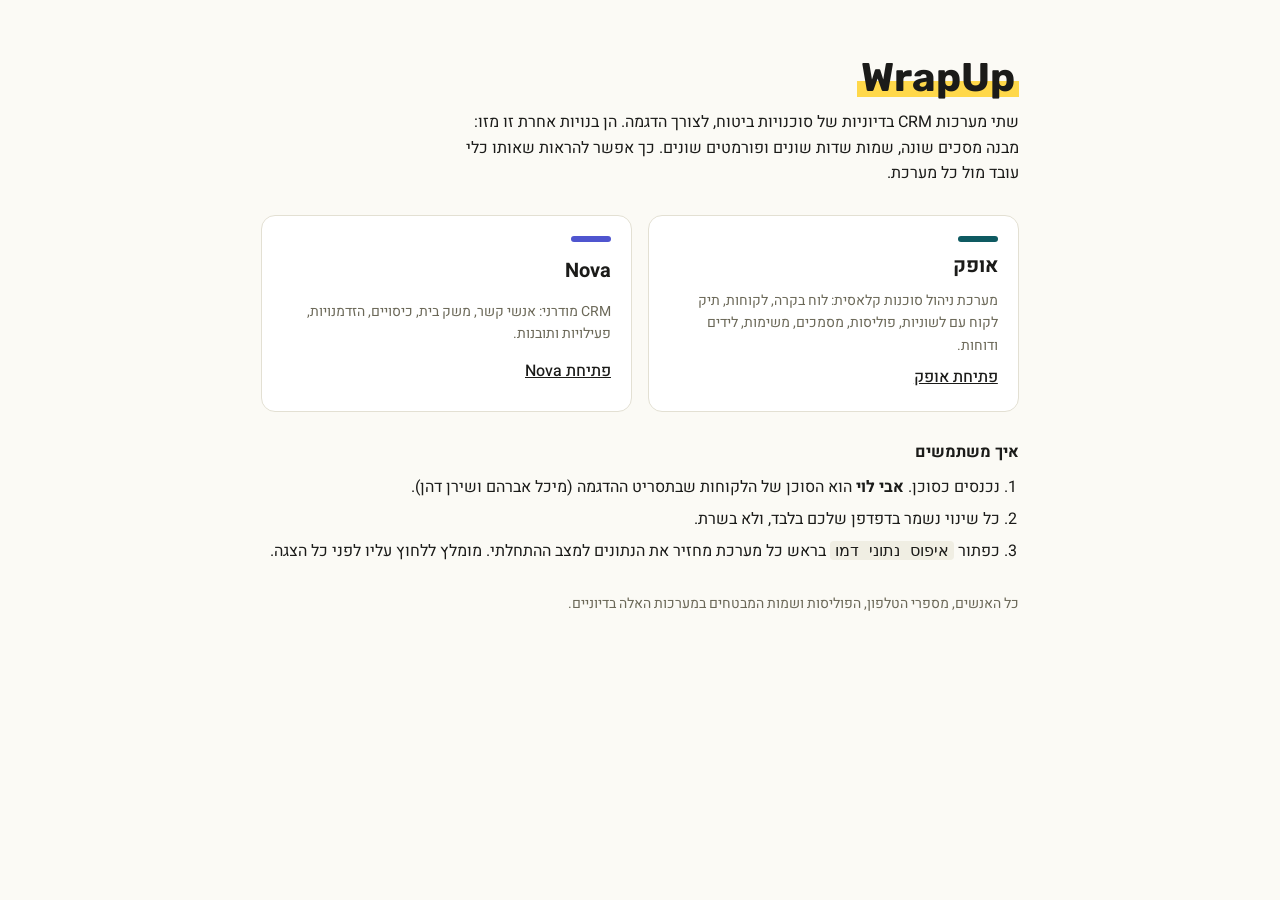
<file: index.html>
<!doctype html>
<html lang="he" dir="rtl">
<head>
<meta charset="utf-8">
<meta name="viewport" content="width=device-width, initial-scale=1">
<title>WrapUp · מערכות הדמה</title>
<link rel="preconnect" href="https://fonts.googleapis.com">
<link rel="stylesheet" href="https://fonts.googleapis.com/css2?family=Heebo:wght@400;500;700&family=Rubik:wght@700&display=swap">
<style>
  :root { --bg: #fbfaf5; --fg: #1b1b19; --muted: #6b6858; --line: #e3e0d3; --mark: #ffd84a; color-scheme: light; }
  * { box-sizing: border-box; }
  body { margin: 0; background: var(--bg); color: var(--fg); font: 16px/1.6 "Heebo", "Segoe UI", Arial, sans-serif; }
  main { max-width: 860px; margin: 0 auto; padding: 56px max(16px, 4vw) 72px; display: grid; gap: 28px; }
  h1 { margin: 0; font: 700 40px/1.1 "Rubik", "Heebo", Arial, sans-serif; }
  h1 span { background: linear-gradient(transparent 58%, var(--mark) 58%, var(--mark) 92%, transparent 92%); padding-inline: 4px; }
  p { margin: 0; max-width: 62ch; }
  .muted { color: var(--muted); font-size: 14px; }
  .sites { display: grid; grid-template-columns: repeat(auto-fit, minmax(260px, 1fr)); gap: 16px; }
  .site { display: grid; gap: 8px; padding: 20px; border: 1px solid var(--line); border-radius: 14px; background: #fff; text-decoration: none; color: inherit; }
  .site:hover { border-color: var(--fg); }
  .site b { font-size: 20px; }
  .swatch { width: 40px; height: 6px; border-radius: 3px; }
  .go { font-weight: 500; text-decoration: underline; }
  ol { margin: 0; padding-inline-start: 1.2em; display: grid; gap: 6px; }
  code { background: #f0eee3; border-radius: 4px; padding: 0 5px; }
</style>
</head>
<body>
<main>
  <div style="display:grid;gap:10px">
    <h1><span>WrapUp</span></h1>
    <p>שתי מערכות CRM בדיוניות של סוכנויות ביטוח, לצורך הדגמה. הן בנויות אחרת זו מזו: מבנה מסכים שונה, שמות שדות שונים ופורמטים שונים. כך אפשר להראות שאותו כלי עובד מול כל מערכת.</p>
  </div>
  <div class="sites">
    <a class="site" href="ofek/"><span class="swatch" style="background:#0e5a61"></span><b>אופק</b><span class="muted">מערכת ניהול סוכנות קלאסית: לוח בקרה, לקוחות, תיק לקוח עם לשוניות, פוליסות, מסמכים, משימות, לידים ודוחות.</span><span class="go">פתיחת אופק</span></a>
    <a class="site" href="nova/"><span class="swatch" style="background:#4f55cf"></span><b>Nova</b><span class="muted">CRM מודרני: אנשי קשר, משק בית, כיסויים, הזדמנויות, פעילויות ותובנות.</span><span class="go">פתיחת Nova</span></a>
  </div>
  <div style="display:grid;gap:10px">
    <b>איך משתמשים</b>
    <ol>
      <li>נכנסים כסוכן. <b>אבי לוי</b> הוא הסוכן של הלקוחות שבתסריט ההדגמה (מיכל אברהם ושירן דהן).</li>
      <li>כל שינוי נשמר בדפדפן שלכם בלבד, ולא בשרת.</li>
      <li>כפתור <code>איפוס נתוני דמו</code> בראש כל מערכת מחזיר את הנתונים למצב ההתחלתי. מומלץ ללחוץ עליו לפני כל הצגה.</li>
    </ol>
  </div>
  <p class="muted">כל האנשים, מספרי הטלפון, הפוליסות ושמות המבטחים במערכות האלה בדיוניים.</p>
</main>
</body>
</html>
</file>
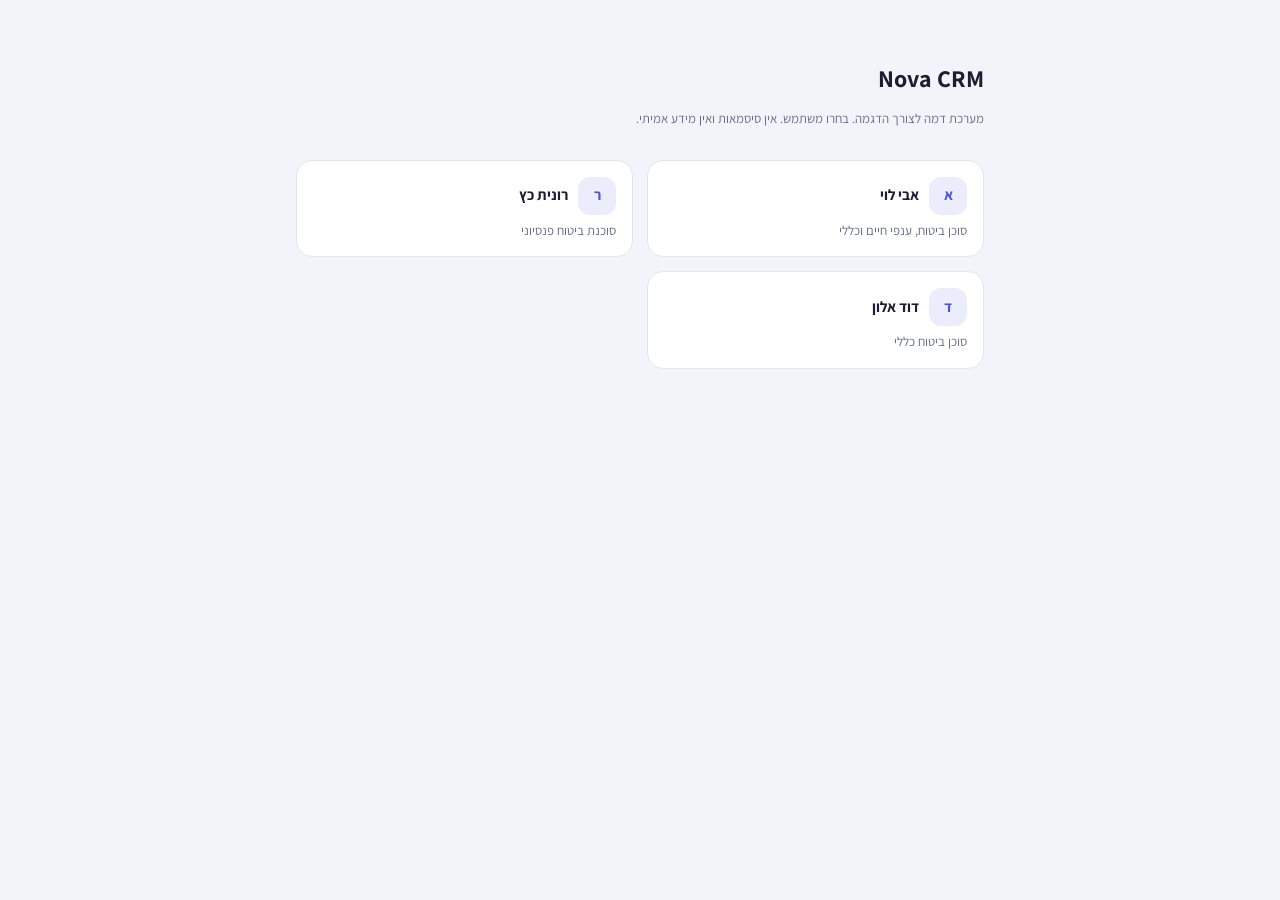
<file: nova/index.html>
<!doctype html>
<html lang="he" dir="rtl">
<head>
<meta charset="utf-8">
<meta name="viewport" content="width=device-width, initial-scale=1">
<meta name="crm-system" content="nova">
<title>Nova CRM (דמה)</title>
<link rel="preconnect" href="https://fonts.googleapis.com">
<link rel="stylesheet" href="https://fonts.googleapis.com/css2?family=Assistant:wght@400;600;700&display=swap">
<link rel="stylesheet" href="style.css">
</head>
<body data-system="nova">
<div id="app"></div>
<script src="../shared/seed.js"></script>
<script src="app.js"></script>
</body>
</html>
</file>
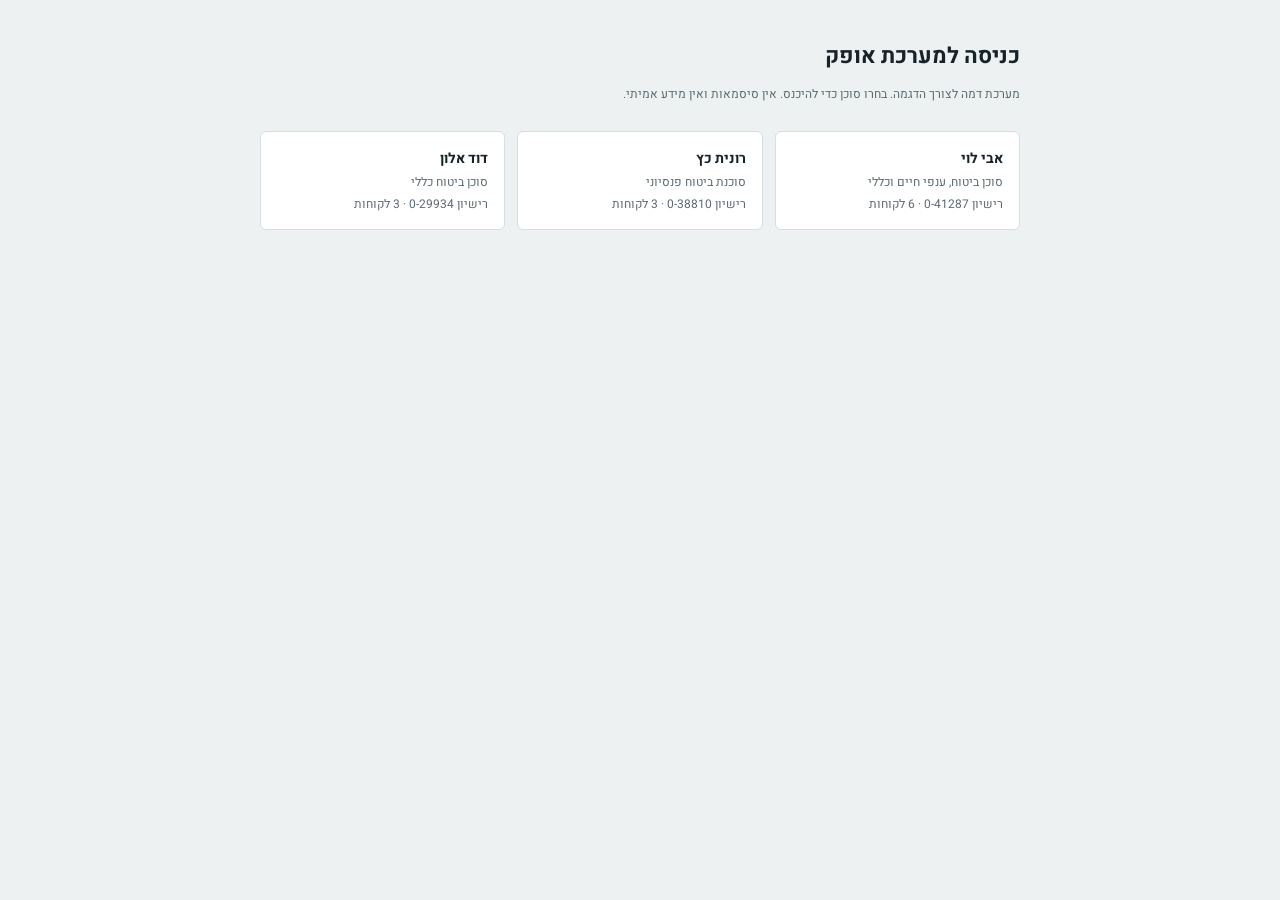
<file: ofek/index.html>
<!doctype html>
<html lang="he" dir="rtl">
<head>
<meta charset="utf-8">
<meta name="viewport" content="width=device-width, initial-scale=1">
<meta name="crm-system" content="ofek">
<title>אופק · ניהול סוכנות (דמה)</title>
<link rel="preconnect" href="https://fonts.googleapis.com">
<link rel="stylesheet" href="https://fonts.googleapis.com/css2?family=Heebo:wght@400;500;700&display=swap">
<link rel="stylesheet" href="style.css">
</head>
<body data-system="ofek">
<div id="app"></div>
<script src="../shared/seed.js"></script>
<script src="app.js"></script>
</body>
</html>
</file>
<file: nova/style.css>
/* Nova: a modern SaaS-style CRM. Ink-indigo rail, airy cards, rounded controls. Built to look and work differently from אופק. */
:root {
  --bg: #f3f4fa; --surface: #ffffff; --line: #e2e4f0; --fg: #1c1e33; --muted: #6a6d88;
  --rail: #22254a; --rail-ink: #dfe1f7; --accent: #4f55cf; --accent-soft: #ecedfc;
  --ok: #1d7347; --ok-soft: #e2f3e9; --warn: #9a5b00; --warn-soft: #fbefd7; --bad: #ad2029; --bad-soft: #fbe4e5;
  color-scheme: light;
}
* { box-sizing: border-box; }
html, body { margin: 0; }
body { background: var(--bg); color: var(--fg); font: 15px/1.5 "Assistant", "Segoe UI", Arial, sans-serif; }
a { color: var(--accent); }
button, input, select, textarea { font: inherit; color: inherit; }
button { cursor: pointer; }
:focus-visible { outline: 2px solid var(--accent); outline-offset: 2px; }
.num { font-variant-numeric: tabular-nums; }
.mono { font-family: ui-monospace, Menlo, monospace; font-size: 12px; }

.layout { display: flex; min-height: 100vh; }
.rail { width: 84px; flex: none; background: var(--rail); color: var(--rail-ink); display: flex; flex-direction: column; align-items: center; gap: 6px; padding-block: 16px; position: sticky; top: 0; height: 100vh; }
.rail .logo { font-weight: 700; letter-spacing: .12em; font-size: 13px; margin-bottom: 14px; }
.rail a { color: inherit; text-decoration: none; width: 68px; padding: 8px 4px; border-radius: 12px; text-align: center; font-size: 12px; opacity: .75; }
.rail a.on { background: var(--accent); color: #fff; opacity: 1; }
.rail .spacer { flex: 1; }
.page { flex: 1; min-width: 0; }
.bar { display: flex; align-items: center; gap: 10px 16px; flex-wrap: wrap; padding: 14px 24px; background: var(--surface); border-bottom: 1px solid var(--line); }
.bar .who { margin-inline-start: auto; display: flex; gap: 12px; align-items: center; font-size: 13px; color: var(--muted); flex-wrap: wrap; }
.bar .who a, .bar .who button { color: var(--muted); background: none; border: 0; padding: 0; text-decoration: none; }
.bar .me { background: var(--accent-soft); color: var(--accent) !important; border-radius: 999px; padding: 4px 12px !important; font-weight: 600; }
.content { padding: 22px 24px 56px; display: grid; gap: 16px; max-width: 1180px; }
h1 { margin: 0; font-size: 24px; }
.muted { color: var(--muted); font-size: 13px; }
.cards { display: grid; grid-template-columns: repeat(auto-fill, minmax(240px, 1fr)); gap: 14px; }
.ccard { background: var(--surface); border: 1px solid var(--line); border-radius: 16px; padding: 16px; display: grid; gap: 6px; text-decoration: none; color: inherit; }
.ccard:hover { border-color: var(--accent); }
.ccard .top { display: flex; gap: 10px; align-items: center; }
.dot { width: 38px; height: 38px; border-radius: 12px; background: var(--accent-soft); color: var(--accent); display: grid; place-items: center; font-weight: 700; flex: none; }
.chips { display: flex; gap: 6px; flex-wrap: wrap; }
.chip { background: var(--accent-soft); color: var(--accent); border-radius: 8px; padding: 2px 9px; font-size: 12px; font-weight: 600; white-space: nowrap; }
.chip.ok { background: var(--ok-soft); color: var(--ok); } .chip.warn { background: var(--warn-soft); color: var(--warn); } .chip.bad { background: var(--bad-soft); color: var(--bad); }
.src { font-size: 11px; background: #fff3b8; color: #5a4a00; border-radius: 4px; padding: 0 6px; margin-inline-start: 6px; white-space: nowrap; }
.btn { border: 0; background: var(--accent); color: #fff; border-radius: 10px; padding: 8px 16px; font-weight: 600; text-decoration: none; display: inline-block; }
.btn.ghost { background: var(--accent-soft); color: var(--accent); }
.btn.sm { padding: 4px 10px; font-size: 13px; }
.searchbar { display: flex; gap: 8px; }
.searchbar input { flex: 1; border: 1px solid var(--line); border-radius: 12px; padding: 10px 14px; background: var(--surface); min-width: 0; }

.hero { display: flex; gap: 14px; align-items: center; flex-wrap: wrap; }
.hero .dot { width: 54px; height: 54px; font-size: 20px; border-radius: 16px; }
.cols { display: grid; grid-template-columns: minmax(0, 1fr) minmax(0, 1.35fr); gap: 16px; align-items: start; }
@media (max-width: 900px) { .cols { grid-template-columns: 1fr; } .rail { display: none; } }
.stack { display: grid; gap: 16px; min-width: 0; }
.box { background: var(--surface); border: 1px solid var(--line); border-radius: 16px; min-width: 0; }
.box header { display: flex; justify-content: space-between; align-items: center; gap: 8px; padding: 14px 16px 6px; }
.box header h2 { margin: 0; font-size: 13px; letter-spacing: .06em; color: var(--muted); font-weight: 600; }
.props { padding: 4px 16px 14px; display: grid; gap: 2px; }
.prop { display: flex; justify-content: space-between; gap: 12px; padding: 7px 0; border-bottom: 1px dashed var(--line); }
.prop:last-child { border-bottom: 0; }
.prop span:first-child { color: var(--muted); }
.cov { padding: 12px 16px; border-top: 1px solid var(--line); display: grid; grid-template-columns: 1fr auto; gap: 2px 12px; align-items: center; }
.cov:first-of-type { border-top: 0; }
.cov b { font-weight: 600; }
.cov .price { font-weight: 700; font-size: 16px; text-align: end; }
.feed { list-style: none; margin: 0; padding: 4px 16px 14px; display: grid; gap: 4px; }
.feed li { display: grid; grid-template-columns: 4.5em 1fr; gap: 10px; padding: 8px 0; border-bottom: 1px solid var(--line); }
.feed li:last-child { border-bottom: 0; }
.kind { font-size: 11px; font-weight: 700; border-radius: 6px; padding: 1px 6px; text-align: center; align-self: start; background: var(--accent-soft); color: var(--accent); }
.kind.task { background: var(--warn-soft); color: var(--warn); } .kind.system { background: #eef0f2; color: var(--muted); }
.empty { padding: 12px 16px 16px; color: var(--muted); }

form.sheet { background: var(--surface); border: 1px solid var(--line); border-radius: 16px; padding: 22px; display: grid; gap: 16px; max-width: 720px; }
.grid2 { display: grid; grid-template-columns: repeat(auto-fit, minmax(220px, 1fr)); gap: 14px 18px; }
.f { display: grid; gap: 5px; }
.f label { font-size: 13px; font-weight: 600; color: var(--muted); }
.f input:not([type=checkbox]), .f select, .f textarea { border: 1px solid var(--line); border-radius: 10px; padding: 9px 12px; background: #fbfbfe; min-width: 0; }
.f textarea { min-height: 96px; resize: vertical; }
.f.wide { grid-column: 1 / -1; }
.toggle { display: flex; gap: 10px; align-items: center; padding: 10px 12px; border: 1px solid var(--line); border-radius: 10px; background: #fbfbfe; }
.toggle input { width: 18px; height: 18px; accent-color: var(--accent); }
.row-actions { display: flex; gap: 8px; }
.toast { position: fixed; bottom: 22px; inset-inline-start: 50%; transform: translateX(50%); background: var(--rail); color: #fff; padding: 10px 18px; border-radius: 12px; z-index: 20; }

.kanban { display: grid; grid-template-columns: repeat(3, minmax(220px, 1fr)); gap: 14px; overflow-x: auto; }
.lane { background: #e9eaf6; border-radius: 16px; padding: 12px; display: grid; gap: 10px; align-content: start; min-height: 200px; }
.lane h3 { margin: 0; font-size: 13px; color: var(--muted); }
.opp { background: var(--surface); border-radius: 12px; padding: 12px; display: grid; gap: 4px; border: 1px solid var(--line); }
.signin { max-width: 720px; margin: 60px auto; padding: 0 16px; display: grid; gap: 18px; }
.stats { display: grid; grid-template-columns: repeat(auto-fit, minmax(170px, 1fr)); gap: 12px; }
.stat { background: var(--surface); border: 1px solid var(--line); border-radius: 16px; padding: 14px 16px; }
.stat b { display: block; font-size: 26px; }
</file>
<file: ofek/style.css>
/* אופק: a deliberately conventional, institutional agency CRM. Teal header, white panels, dense tables. */
:root {
  --bg: #edf1f2; --surface: #ffffff; --surface-2: #f5f8f8; --line: #d5dee0; --fg: #172328; --muted: #5b6b71;
  --brand: #0e5a61; --brand-ink: #ffffff; --brand-soft: #e0eeee;
  --ok: #1d7347; --ok-soft: #e2f3e9; --warn: #9a5b00; --warn-soft: #fbefd7; --bad: #ad2029; --bad-soft: #fbe4e5;
  --r: 6px;
  color-scheme: light;
}
* { box-sizing: border-box; }
html, body { margin: 0; }
body { background: var(--bg); color: var(--fg); font: 14px/1.5 "Heebo", "Segoe UI", Arial, sans-serif; }
a { color: var(--brand); }
button, input, select, textarea { font: inherit; color: inherit; }
button { cursor: pointer; }
:focus-visible { outline: 2px solid var(--brand); outline-offset: 2px; }
.num { font-variant-numeric: tabular-nums; }
.mono { font-family: ui-monospace, Menlo, monospace; font-size: 12px; }

.top { position: sticky; top: 0; z-index: 5; background: var(--brand); color: var(--brand-ink); display: flex; align-items: center; gap: 8px 22px; flex-wrap: wrap; padding: 10px max(16px, 2vw); }
.logo { font-weight: 700; font-size: 17px; text-decoration: none; color: inherit; }
.logo small { font-weight: 400; opacity: .8; margin-inline-start: 6px; font-size: 13px; }
.nav { display: flex; gap: 4px 16px; flex-wrap: wrap; }
.nav a { color: inherit; text-decoration: none; opacity: .82; padding-block: 2px; border-bottom: 2px solid transparent; }
.nav a.on { opacity: 1; font-weight: 700; border-bottom-color: currentColor; }
.top .end { margin-inline-start: auto; display: flex; gap: 10px; align-items: center; flex-wrap: wrap; font-size: 13px; }
.top .end a, .top .end button { color: inherit; background: none; border: 0; padding: 0; text-decoration: none; opacity: .85; }
.agent-chip { background: rgba(255,255,255,.14); border-radius: 999px; padding: 3px 12px !important; opacity: 1 !important; }

main { padding: 20px max(16px, 2vw) 48px; max-width: 1180px; display: grid; gap: 16px; }
h1 { margin: 0; font-size: 22px; }
.sub { color: var(--muted); font-size: 12px; }
.row { display: flex; gap: 12px; align-items: center; flex-wrap: wrap; }
.grid { display: grid; grid-template-columns: repeat(auto-fit, minmax(300px, 1fr)); gap: 16px; }
.kpis { display: grid; grid-template-columns: repeat(auto-fit, minmax(180px, 1fr)); gap: 12px; }
.kpi { background: var(--surface); border: 1px solid var(--line); border-radius: var(--r); padding: 12px 16px; }
.kpi b { display: block; font-size: 24px; }
.kpi span { color: var(--muted); font-size: 12px; }

.panel { background: var(--surface); border: 1px solid var(--line); border-radius: var(--r); min-width: 0; }
.panel > h2 { margin: 0; font-size: 14px; padding: 11px 16px; border-bottom: 1px solid var(--line); display: flex; justify-content: space-between; align-items: center; gap: 8px; }
.panel > h2 small { font-weight: 400; color: var(--muted); }
.panel .pad { padding: 14px 16px; }
.kv { display: grid; grid-template-columns: 9.5em 1fr; gap: 8px 12px; padding: 14px 16px; margin: 0; }
.kv dt { color: var(--muted); }
.kv dd { margin: 0; font-weight: 500; }
.tbl { overflow-x: auto; }
table { border-collapse: collapse; width: 100%; font-size: 13px; }
th, td { text-align: start; padding: 8px 14px; border-bottom: 1px solid var(--line); white-space: nowrap; }
th { color: var(--muted); font-weight: 500; font-size: 12px; background: var(--surface-2); }
tr:last-child td { border-bottom: 0; }
tr.click { cursor: pointer; }
tr.click:hover td { background: var(--brand-soft); }
.list { list-style: none; margin: 0; padding: 0; }
.list li { padding: 9px 16px; border-bottom: 1px solid var(--line); display: flex; gap: 12px; justify-content: space-between; align-items: baseline; }
.list li:last-child { border-bottom: 0; }
.empty { padding: 16px; color: var(--muted); }
.pill { display: inline-block; font-size: 11px; padding: 1px 8px; border-radius: 999px; background: #eceff0; color: var(--muted); white-space: nowrap; font-weight: 500; }
.pill.ok { background: var(--ok-soft); color: var(--ok); }
.pill.warn { background: var(--warn-soft); color: var(--warn); }
.pill.bad { background: var(--bad-soft); color: var(--bad); }
.src { font-size: 11px; background: #fff3b8; color: #5a4a00; border-radius: 4px; padding: 0 6px; margin-inline-start: 6px; white-space: nowrap; }

.btn { border: 1px solid var(--brand); background: var(--brand); color: var(--brand-ink); border-radius: var(--r); padding: 7px 14px; text-decoration: none; display: inline-block; font-weight: 500; }
.btn.ghost { background: transparent; color: var(--brand); }
.btn.sm { padding: 3px 10px; font-size: 12px; }

.client-head { display: flex; flex-wrap: wrap; gap: 12px 22px; align-items: center; background: var(--surface); border: 1px solid var(--line); border-radius: var(--r); padding: 16px 18px; }
.avatar { width: 46px; height: 46px; border-radius: 50%; background: var(--brand-soft); color: var(--brand); display: grid; place-items: center; font-weight: 700; }
.client-head .meta { color: var(--muted); font-size: 13px; display: flex; gap: 4px 16px; flex-wrap: wrap; }
.client-head .total { margin-inline-start: auto; text-align: end; }
.client-head .total b { font-size: 22px; display: block; }
.tabs { display: flex; gap: 2px; border-bottom: 1px solid var(--line); overflow-x: auto; }
.tabs a { padding: 8px 14px; text-decoration: none; color: var(--muted); border-bottom: 2px solid transparent; white-space: nowrap; }
.tabs a.on { color: var(--fg); border-bottom-color: var(--brand); font-weight: 500; }
.tabs a .c { font-size: 11px; background: var(--surface-2); border-radius: 999px; padding: 0 6px; margin-inline-start: 4px; }

.crumbs { font-size: 13px; color: var(--muted); }
.crumbs a { color: var(--muted); }
form.card { background: var(--surface); border: 1px solid var(--line); border-radius: var(--r); padding: 18px; display: grid; gap: 14px; max-width: 760px; }
.fields { display: grid; grid-template-columns: repeat(auto-fit, minmax(220px, 1fr)); gap: 12px 16px; }
.field { display: grid; gap: 4px; }
.field label { font-size: 12px; color: var(--muted); }
.field input, .field select, .field textarea { border: 1px solid var(--line); border-radius: var(--r); padding: 7px 10px; background: #fff; min-width: 0; }
.field textarea { min-height: 90px; resize: vertical; }
.field.wide { grid-column: 1 / -1; }
.actions { display: flex; gap: 8px; }
.toast { position: fixed; bottom: 20px; inset-inline-end: 20px; background: var(--fg); color: #fff; padding: 10px 16px; border-radius: var(--r); z-index: 20; }

.login { max-width: 760px; margin: 40px auto; display: grid; gap: 16px; }
.agents { display: grid; grid-template-columns: repeat(auto-fit, minmax(200px, 1fr)); gap: 12px; }
.agent-card { text-align: start; background: var(--surface); border: 1px solid var(--line); border-radius: var(--r); padding: 16px; display: grid; gap: 4px; }
.agent-card:hover { border-color: var(--brand); }
.bars { display: grid; gap: 10px; padding: 14px 16px; }
.bar { display: grid; grid-template-columns: 9em 1fr 5em; gap: 10px; align-items: center; }
.track { height: 10px; background: var(--surface-2); border-radius: 999px; overflow: hidden; }
.fill { height: 100%; background: var(--brand); }
.search { display: flex; gap: 8px; flex-wrap: wrap; }
.search input, .search select { border: 1px solid var(--line); border-radius: var(--r); padding: 7px 10px; background: #fff; min-width: 0; }
.search input { flex: 1; min-width: 200px; }
</file>
